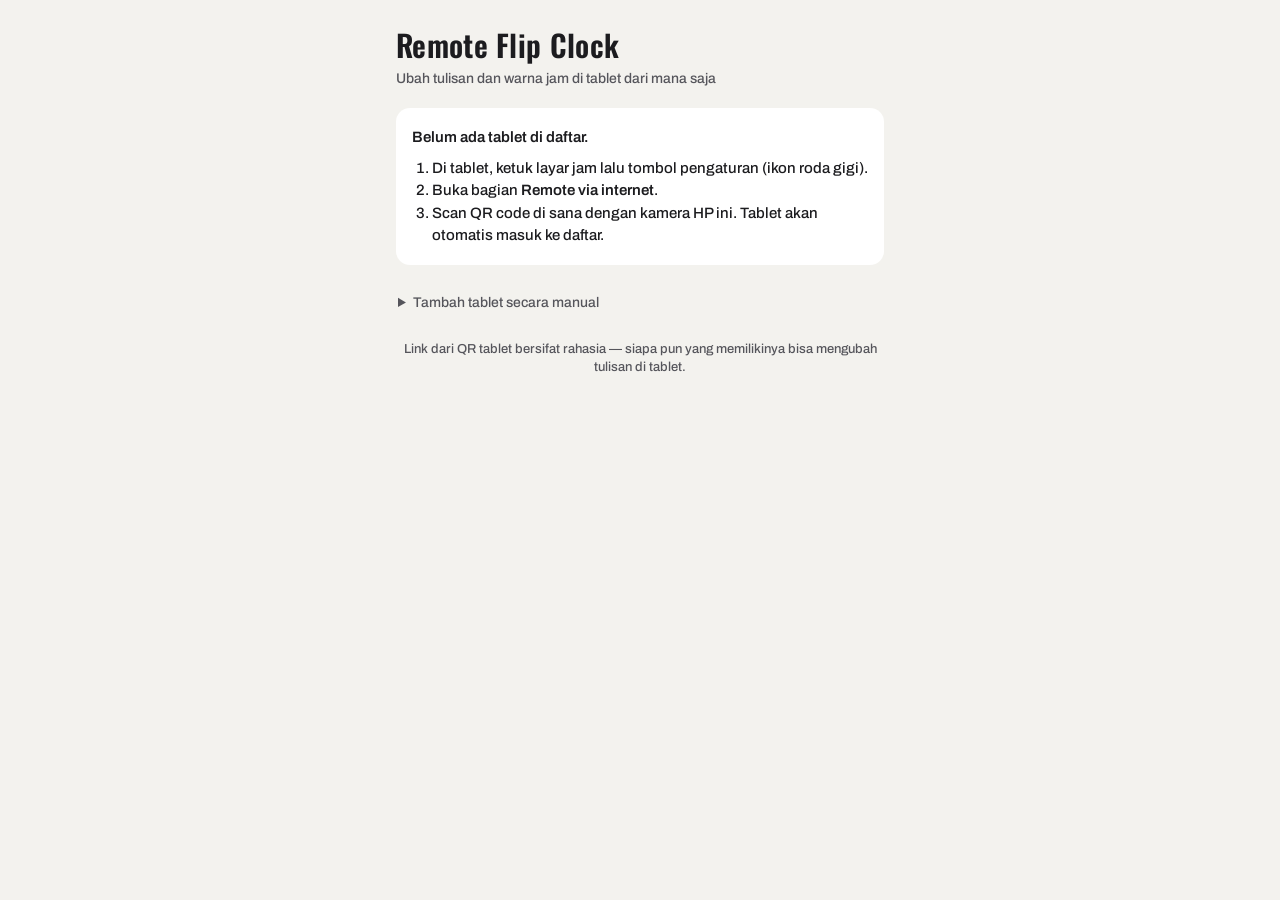
<file: docs/index.html>
<!doctype html>
<html lang="id">
<head>
<meta charset="utf-8">
<meta name="viewport" content="width=device-width, initial-scale=1, viewport-fit=cover">
<meta name="theme-color" content="#F3F2EE">
<meta name="robots" content="noindex">
<title>Remote Flip Clock</title>
<style>
@font-face { font-family: 'Oswald'; font-weight: 600; src: url('fonts/oswald-latin-600-normal.woff2') format('woff2'); }
@font-face { font-family: 'Archivo'; font-weight: 500; src: url('fonts/archivo-latin-500-normal.woff2') format('woff2'); }
@font-face { font-family: 'Archivo'; font-weight: 600; src: url('fonts/archivo-latin-600-normal.woff2') format('woff2'); }
:root {
  --ink: #1C1C1F; --muted: #55555B; --line: #DAD9D4; --paper: #F3F2EE; --white: #FFFFFF;
  --ok: #2E9E5B; --off: #A8A7A2; --err: #B42318;
}
* { box-sizing: border-box; -webkit-tap-highlight-color: transparent; }
html, body { margin: 0; background: var(--paper); color: var(--ink); }
body { font-family: 'Archivo', system-ui, sans-serif; }
.wrap { max-width: 520px; margin: 0 auto; padding: 22px 16px 48px; display: flex; flex-direction: column; gap: 22px; }
h1 { font-family: 'Oswald', sans-serif; font-weight: 600; font-size: 30px; margin: 0; letter-spacing: 0.01em; }
.sub { font-size: 14px; color: var(--muted); margin-top: 4px; }
h2 { margin: 0 0 10px 2px; font-size: 12px; font-weight: 600; letter-spacing: 0.16em; text-transform: uppercase; color: var(--muted); }
.box { background: var(--white); border-radius: 14px; }
.pad { padding: 14px 16px 16px; display: flex; flex-direction: column; gap: 12px; }

.devs { display: flex; flex-direction: column; gap: 8px; }
.dev {
  display: flex; align-items: center; gap: 12px; min-height: 58px; padding: 10px 14px; border-radius: 12px;
  border: 1px solid var(--line); background: var(--white); cursor: pointer; text-align: left; width: 100%;
  font: inherit; color: var(--ink);
}
.dev.on { border: 2px solid var(--ink); padding: 9px 13px; }
.dot { width: 10px; height: 10px; border-radius: 5px; flex-shrink: 0; background: var(--off); }
.dot.ok { background: var(--ok); }
.dname { font-size: 16px; font-weight: 600; }
.dstat { font-size: 13px; color: var(--muted); }
.dcode { font-family: monospace; font-size: 13px; color: var(--muted); }
.grow { flex: 1; display: flex; flex-direction: column; gap: 2px; min-width: 0; }

.preview {
  height: 200px; border-radius: 14px; display: flex; flex-direction: column; align-items: center; justify-content: center;
  padding: 0 14px; box-shadow: 0 8px 24px rgba(0,0,0,0.12); overflow: hidden;
}
.pcards { display: flex; gap: 12px; }
.pcard { position: relative; border-radius: 8px; overflow: hidden; font-family: 'Oswald', sans-serif; font-weight: 600; }
.pcard .hl { position: absolute; left: 0; top: 0; width: 100%; height: 50%; background: rgba(255,255,255,0.05); }
.pcard .num { position: absolute; left: 0; top: -3%; width: 100%; height: 100%; display: flex; align-items: center; justify-content: center; line-height: 1; }
.pcard .sp { position: absolute; left: 0; width: 100%; height: 2px; }
.pdate { font-size: 10px; font-weight: 500; letter-spacing: 0.18em; text-transform: uppercase; }
.pcustom { font-size: 13px; font-weight: 600; text-align: center; }

.row { display: flex; align-items: center; gap: 14px; min-height: 44px; cursor: pointer; }
.rl { flex: 1; font-size: 16px; font-weight: 500; }
.lbl { font-size: 13px; color: var(--muted); }
.sw { appearance: none; -webkit-appearance: none; margin: 0; width: 52px; height: 30px; border-radius: 15px; background: #C9C8C3; position: relative; cursor: pointer; flex-shrink: 0; transition: background .2s; }
.sw::after { content: ""; position: absolute; left: 3px; top: 3px; width: 24px; height: 24px; border-radius: 12px; background: #fff; transition: transform .2s; }
.sw:checked { background: var(--ink); }
.sw:checked::after { transform: translateX(22px); }
.txt { width: 100%; min-height: 52px; border-radius: 10px; border: 1px solid #C9C8C3; background: #fff; color: var(--ink); font: 500 17px 'Archivo', sans-serif; padding: 12px 14px; resize: none; }
.txt:disabled { opacity: .45; }
.txt:focus { outline: 2px solid var(--ink); outline-offset: 1px; }
.count { font-size: 12px; color: var(--muted); text-align: right; margin-top: -6px; }
.chips { display: flex; flex-wrap: wrap; gap: 8px; }
.chip { display: inline-flex; align-items: center; border-radius: 20px; border: 1px solid #C9C8C3; background: var(--paper); overflow: hidden; }
.chip button { border: none; background: transparent; font: 500 13px 'Archivo', sans-serif; color: var(--ink); cursor: pointer; min-height: 40px; }
.chip .t { padding: 8px 4px 8px 12px; }
.chip .x { padding: 8px 10px 8px 6px; color: var(--muted); font-size: 15px; }
.linkbtn { border: none; background: none; color: var(--ink); text-decoration: underline; font: 500 13px 'Archivo', sans-serif; cursor: pointer; padding: 6px 0; align-self: flex-start; min-height: 32px; }

.cg { padding: 16px; border-bottom: 1px solid #E4E3DE; display: flex; flex-direction: column; gap: 12px; }
.cg:last-child { border-bottom: none; }
.ch { display: flex; justify-content: space-between; align-items: center; }
.hex { font-family: monospace; font-size: 13px; color: var(--muted); }
.sws { display: flex; gap: 6px; align-items: center; flex-wrap: wrap; }
.swatch { width: 38px; height: 38px; border-radius: 19px; padding: 0; cursor: pointer; border: 1px solid #B8B7B2; }
.swatch.on { box-shadow: 0 0 0 3px #fff, 0 0 0 5px var(--ink); }
.cp { appearance: none; -webkit-appearance: none; width: 38px; height: 38px; border: 1px dashed #8A8A90; border-radius: 19px; padding: 0; background: transparent; cursor: pointer; }
.cp::-webkit-color-swatch-wrapper { padding: 4px; }
.cp::-webkit-color-swatch { border: none; border-radius: 15px; }

.send { height: 58px; border: none; border-radius: 14px; background: var(--ink); color: #fff; font: 600 17px 'Archivo', sans-serif; cursor: pointer; display: flex; align-items: center; justify-content: center; gap: 10px; }
.send:disabled { opacity: .6; }
.send.ok { background: #1F6B3A; }
.send.bad { background: var(--err); }
.msg { font-size: 13px; color: var(--muted); text-align: center; line-height: 1.45; }
.msg.err { color: var(--err); }
.empty { padding: 18px 16px; font-size: 15px; line-height: 1.5; }
.empty ol { margin: 8px 0 0; padding-left: 20px; }
details summary { cursor: pointer; font-size: 14px; color: var(--muted); padding: 8px 2px; }
.btn2 { min-height: 46px; border-radius: 10px; border: 1px solid #C9C8C3; background: #fff; font: 600 15px 'Archivo', sans-serif; color: var(--ink); cursor: pointer; padding: 0 16px; }
.danger { color: var(--err); }
.hidden { display: none !important; }
</style>
</head>
<body>
<div class="wrap">
  <div>
    <h1>Remote Flip Clock</h1>
    <div class="sub">Ubah tulisan dan warna jam di tablet dari mana saja</div>
  </div>

  <div id="emptyBox" class="box empty hidden">
    <b>Belum ada tablet di daftar.</b>
    <ol>
      <li>Di tablet, ketuk layar jam lalu tombol pengaturan (ikon roda gigi).</li>
      <li>Buka bagian <b>Remote via internet</b>.</li>
      <li>Scan QR code di sana dengan kamera HP ini. Tablet akan otomatis masuk ke daftar.</li>
    </ol>
  </div>

  <section id="devSection" class="hidden">
    <h2>Pilih tablet</h2>
    <div class="devs" id="devList"></div>
  </section>

  <div id="editor" class="hidden" style="display:flex;flex-direction:column;gap:22px">
    <section>
      <h2 id="pvTitle">Pratinjau</h2>
      <div class="preview" id="preview">
        <div class="pcards">
          <div class="pcard" id="pc1"><div class="hl"></div><div class="num" id="pH">00</div><div class="sp"></div></div>
          <div class="pcard" id="pc2"><div class="hl"></div><div class="num" id="pM">00</div><div class="sp"></div></div>
        </div>
        <div class="pdate" id="pDate"></div>
        <div class="pcustom" id="pCustom"></div>
      </div>
    </section>

    <section>
      <h2>Teks kustom</h2>
      <div class="box pad">
        <label class="row"><span class="rl">Tampilkan teks</span><input type="checkbox" class="sw" id="customOn"></label>
        <label for="customText" class="lbl">Isi teks (maks. 60 huruf)</label>
        <textarea id="customText" class="txt" rows="2" maxlength="60" placeholder="Ketik tulisan untuk tablet"></textarea>
        <div class="count" id="count">0/60</div>
        <div class="lbl">Teks cepat</div>
        <div class="chips" id="chips"></div>
        <button class="linkbtn" id="saveQuick">+ Simpan teks ini sebagai teks cepat</button>
      </div>
    </section>

    <section>
      <h2>Warna</h2>
      <div class="box" id="colors"></div>
    </section>

    <button class="send" id="sendBtn">Kirim ke tablet</button>
    <div class="msg" id="sendMsg"></div>

    <details>
      <summary>Kelola tablet ini</summary>
      <div class="box pad">
        <div class="lbl">Kode perangkat: <span id="mCode" style="font-family:monospace"></span></div>
        <button class="btn2 danger" id="removeBtn">Hapus tablet ini dari daftar di HP ini</button>
      </div>
    </details>
  </div>

  <details id="manualBox">
    <summary>Tambah tablet secara manual</summary>
    <div class="box pad">
      <label class="lbl" for="mDb">Alamat Firebase Realtime Database</label>
      <input class="txt" id="mDb" type="url" placeholder="https://xxxx-default-rtdb.asia-southeast1.firebasedatabase.app">
      <label class="lbl" for="mKey">Kunci perangkat (24 huruf, ada di link QR setelah &amp;k=)</label>
      <input class="txt" id="mKey" type="text" autocomplete="off" autocapitalize="off">
      <label class="lbl" for="mName">Nama tablet</label>
      <input class="txt" id="mName" type="text" placeholder="Tablet Lobby">
      <button class="btn2" id="mAdd">Tambahkan</button>
    </div>
  </details>

  <div class="msg">Link dari QR tablet bersifat rahasia — siapa pun yang memilikinya bisa mengubah tulisan di tablet.</div>
</div>

<script>
(function () {
  'use strict';
  var DEV_KEY = 'fcr_devices_v1', QUICK_KEY = 'fcr_quick_v1', SEL_KEY = 'fcr_sel_v1';
  var HARI = ['Minggu','Senin','Selasa','Rabu','Kamis','Jumat','Sabtu'];
  var BULAN = ['Jan','Feb','Mar','Apr','Mei','Jun','Jul','Agu','Sep','Okt','Nov','Des'];
  var PALETTES = {
    textColor: [['Putih gading','#ECEAE4'],['Putih','#FFFFFF'],['Amber','#F2A33A'],['Biru muda','#5AC8FA'],['Hijau','#7ED9A0'],['Merah','#FF6B5E']],
    cardColor: [['Arang','#1C1C1F'],['Hitam','#0A0A0A'],['Biru tua','#1F2A3A'],['Coklat tua','#3A2A20'],['Hijau tua','#1E3328'],['Putih','#F4F2EC']],
    bgColor: [['Hitam arang','#0E0E0F'],['Hitam pekat','#000000'],['Abu terang','#E7E6E2'],['Biru malam','#0F1A24'],['Merah marun','#2A1212'],['Abu tua','#2A2A2E']],
    accent: [['Amber','#F2A33A'],['Biru muda','#5AC8FA'],['Hijau','#7ED9A0'],['Merah','#FF6B5E'],['Putih gading','#ECEAE4'],['Ungu','#B98CFF']]
  };
  var GROUPS = [['textColor','Warna huruf'],['cardColor','Warna kartu'],['bgColor','Warna latar'],['accent','Warna detik / aksen']];
  var DEFAULT_QUICK = ['ZERO ACCIDENT · UTAMAKAN K3', 'Briefing pagi 07.30', 'Istirahat 12.00–13.00', 'Selamat datang, tamu AGI'];
  var DEFAULT_CFG = { textColor: '#ECEAE4', cardColor: '#1C1C1F', bgColor: '#0E0E0F', accent: '#F2A33A', custom: false, customText: '' };

  function $(id) { return document.getElementById(id); }
  function load(k, d) { try { var v = JSON.parse(localStorage.getItem(k)); return v === null || v === undefined ? d : v; } catch (e) { return d; } }
  function store(k, v) { try { localStorage.setItem(k, JSON.stringify(v)); } catch (e) { } }
  function pad(n) { return (n < 10 ? '0' : '') + n; }
  function isHex(c) { return typeof c === 'string' && /^#[0-9a-fA-F]{6}$/.test(c); }
  function lum(hex) { var h = hex.replace('#',''); return 0.2126*parseInt(h.substr(0,2),16)/255 + 0.7152*parseInt(h.substr(2,2),16)/255 + 0.0722*parseInt(h.substr(4,2),16)/255; }
  function clean(u) { return String(u || '').trim().replace(/\/+$/, ''); }
  function code(k) { return (k.substr(0,4) + '-' + k.substr(4,4)).toUpperCase(); }

  var devices = load(DEV_KEY, []);
  var quick = load(QUICK_KEY, DEFAULT_QUICK.slice());
  var sel = load(SEL_KEY, 0);
  var cfg = JSON.parse(JSON.stringify(DEFAULT_CFG));
  var statuses = {};

  // ---- add device from QR link (#db=...&k=...&n=...)
  (function fromHash() {
    var h = location.hash.replace(/^#/, '');
    if (!h) return;
    var p = {};
    h.split('&').forEach(function (kv) { var i = kv.indexOf('='); if (i > 0) p[kv.substr(0, i)] = decodeURIComponent(kv.substr(i + 1)); });
    if (p.db && p.k && p.k.length >= 20) {
      addDevice(clean(p.db), p.k, p.n || 'Tablet');
    }
    try { history.replaceState(null, '', location.pathname + location.search); } catch (e) { location.hash = ''; }
  })();

  function addDevice(db, key, name) {
    for (var i = 0; i < devices.length; i++) {
      if (devices[i].k === key) { devices[i].db = db; devices[i].n = name || devices[i].n; sel = i; store(DEV_KEY, devices); store(SEL_KEY, sel); return; }
    }
    devices.push({ db: db, k: key, n: name || 'Tablet' });
    sel = devices.length - 1;
    store(DEV_KEY, devices); store(SEL_KEY, sel);
  }

  function cur() { return devices[sel] || null; }
  function url(d, part) { return d.db + '/clocks/' + d.k + '/' + part + '.json'; }

  // ---- device list
  function renderDevices() {
    var has = devices.length > 0;
    $('emptyBox').classList.toggle('hidden', has);
    $('devSection').classList.toggle('hidden', !has);
    $('editor').classList.toggle('hidden', !has);
    if (sel >= devices.length) sel = 0;
    var list = $('devList');
    list.innerHTML = '';
    devices.forEach(function (d, i) {
      var st = statuses[d.k];
      var online = st && st.lastSeen && (Date.now() - st.lastSeen < 150000);
      var name = (st && st.name) || d.n || 'Tablet';
      var b = document.createElement('button');
      b.className = 'dev' + (i === sel ? ' on' : '');
      b.innerHTML = '<span class="dot"></span><span class="grow"><span class="dname"></span><span class="dstat"></span></span><span class="dcode"></span>';
      b.querySelector('.dot').className = 'dot' + (online ? ' ok' : '');
      b.querySelector('.dname').textContent = name;
      b.querySelector('.dstat').textContent = !st ? 'Memeriksa…' : online ? 'Online' : ('Offline' + (st.lastSeen ? ' · terakhir ' + ago(st.lastSeen) : ''));
      b.querySelector('.dcode').textContent = code(d.k);
      b.addEventListener('click', function () { sel = i; store(SEL_KEY, sel); renderDevices(); loadConfig(); });
      list.appendChild(b);
    });
    var d = cur();
    if (d) {
      var st2 = statuses[d.k];
      var nm = (st2 && st2.name) || d.n || 'Tablet';
      $('pvTitle').textContent = 'Pratinjau ' + nm;
      $('sendBtn').textContent = 'Kirim ke ' + nm;
      $('mCode').textContent = code(d.k);
    }
  }

  function ago(ts) {
    var s = Math.max(0, Math.round((Date.now() - ts) / 1000));
    if (s < 60) return s + ' detik lalu';
    if (s < 3600) return Math.round(s / 60) + ' menit lalu';
    if (s < 86400) return Math.round(s / 3600) + ' jam lalu';
    return Math.round(s / 86400) + ' hari lalu';
  }

  function refreshStatus() {
    devices.forEach(function (d) {
      fetch(url(d, 'status')).then(function (r) { return r.json(); }).then(function (j) {
        statuses[d.k] = j || {};
        renderDevices();
      }).catch(function () { statuses[d.k] = statuses[d.k] || {}; renderDevices(); });
    });
  }

  // ---- config load / edit
  function loadConfig() {
    var d = cur();
    if (!d) return;
    $('sendMsg').textContent = 'Memuat pengaturan tablet…';
    $('sendMsg').className = 'msg';
    fetch(url(d, 'config')).then(function (r) {
      if (!r.ok) throw new Error('HTTP ' + r.status);
      return r.json();
    }).then(function (j) {
      cfg = JSON.parse(JSON.stringify(DEFAULT_CFG));
      if (j) {
        ['textColor','cardColor','bgColor','accent'].forEach(function (k) { if (isHex(j[k])) cfg[k] = j[k].toUpperCase(); });
        cfg.custom = !!j.custom;
        cfg.customText = typeof j.customText === 'string' ? j.customText : '';
      }
      $('sendMsg').textContent = j && j.updatedAt ? 'Terakhir diubah ' + ago(j.updatedAt) + (j.by === 'tablet' ? ' (dari tablet)' : ' (dari remote)') : '';
      renderEditor();
    }).catch(function (e) {
      $('sendMsg').textContent = 'Gagal memuat dari server. Periksa internet HP ini. (' + e.message + ')';
      $('sendMsg').className = 'msg err';
      renderEditor();
    });
  }

  function buildColors() {
    var box = $('colors');
    GROUPS.forEach(function (g) {
      var key = g[0];
      var w = document.createElement('div');
      w.className = 'cg';
      w.setAttribute('data-key', key);
      w.innerHTML = '<div class="ch"><span class="rl"></span><span class="hex"></span></div><div class="sws"></div>';
      w.querySelector('.rl').textContent = g[1];
      var sws = w.querySelector('.sws');
      PALETTES[key].forEach(function (c) {
        var b = document.createElement('button');
        b.className = 'swatch';
        b.style.background = c[1];
        b.setAttribute('aria-label', g[1] + ': ' + c[0]);
        b.setAttribute('data-hex', c[1]);
        b.addEventListener('click', function () { cfg[key] = c[1]; dirty(); });
        sws.appendChild(b);
      });
      var cp = document.createElement('input');
      cp.type = 'color'; cp.className = 'cp';
      cp.setAttribute('aria-label', g[1] + ' kustom');
      cp.addEventListener('input', function () { cfg[key] = cp.value.toUpperCase(); dirty(); });
      sws.appendChild(cp);
      box.appendChild(w);
    });
  }

  function renderChips() {
    var c = $('chips');
    c.innerHTML = '';
    quick.forEach(function (t, i) {
      var chip = document.createElement('span');
      chip.className = 'chip';
      chip.innerHTML = '<button class="t"></button><button class="x" aria-label="Hapus teks cepat">×</button>';
      chip.querySelector('.t').textContent = t;
      chip.querySelector('.t').addEventListener('click', function () { cfg.customText = t; cfg.custom = true; dirty(); });
      chip.querySelector('.x').addEventListener('click', function () { quick.splice(i, 1); store(QUICK_KEY, quick); renderChips(); });
      c.appendChild(chip);
    });
  }

  function dirty() {
    var b = $('sendBtn');
    b.classList.remove('ok', 'bad');
    var d = cur();
    var nm = d ? ((statuses[d.k] && statuses[d.k].name) || d.n) : 'tablet';
    b.textContent = 'Kirim ke ' + nm;
    $('sendMsg').textContent = 'Ada perubahan yang belum dikirim.';
    $('sendMsg').className = 'msg';
    renderEditor();
  }

  function renderEditor() {
    $('customOn').checked = !!cfg.custom;
    var ta = $('customText');
    ta.disabled = !cfg.custom;
    if (document.activeElement !== ta) ta.value = cfg.customText || '';
    $('count').textContent = (cfg.customText || '').length + '/60';
    var gs = $('colors').getElementsByClassName('cg');
    for (var i = 0; i < gs.length; i++) {
      var key = gs[i].getAttribute('data-key');
      gs[i].querySelector('.hex').textContent = cfg[key];
      var sw = gs[i].getElementsByClassName('swatch');
      for (var j = 0; j < sw.length; j++) sw[j].classList.toggle('on', sw[j].getAttribute('data-hex') === cfg[key]);
      var cp = gs[i].querySelector('.cp');
      if (document.activeElement !== cp) cp.value = cfg[key].toLowerCase();
    }
    renderPreview();
  }

  function renderPreview() {
    var d = new Date();
    var hasC = cfg.custom && (cfg.customText || '').trim().length > 0;
    var light = lum(cfg.bgColor) > 0.5;
    var W = hasC ? 104 : 124, H = hasC ? 90 : 108, F = hasC ? 72 : 88;
    var pv = $('preview');
    pv.style.background = cfg.bgColor;
    pv.style.gap = hasC ? '8px' : '12px';
    ['pc1', 'pc2'].forEach(function (id) {
      var c = $(id);
      c.style.width = W + 'px'; c.style.height = H + 'px'; c.style.background = cfg.cardColor;
      var n = c.querySelector('.num'); n.style.fontSize = F + 'px'; n.style.color = cfg.textColor;
      var sp = c.querySelector('.sp'); sp.style.top = (H / 2 - 1) + 'px'; sp.style.background = cfg.bgColor;
    });
    $('pH').textContent = pad(d.getHours());
    $('pM').textContent = pad(d.getMinutes());
    var pd = $('pDate');
    pd.textContent = HARI[d.getDay()] + ' · ' + d.getDate() + ' ' + BULAN[d.getMonth()] + ' ' + d.getFullYear();
    pd.style.color = light ? '#4A4A4F' : '#9A9AA0';
    var pc = $('pCustom');
    pc.style.display = hasC ? '' : 'none';
    pc.textContent = (cfg.customText || '').trim();
    pc.style.color = light ? '#1C1C1F' : '#ECEAE4';
  }

  function send() {
    var d = cur();
    if (!d) return;
    var b = $('sendBtn');
    b.disabled = true;
    b.textContent = 'Mengirim…';
    var body = {
      textColor: cfg.textColor, cardColor: cfg.cardColor, bgColor: cfg.bgColor, accent: cfg.accent,
      custom: !!cfg.custom, customText: (cfg.customText || '').substr(0, 60),
      updatedAt: { '.sv': 'timestamp' }, by: 'remote'
    };
    fetch(url(d, 'config'), { method: 'PUT', body: JSON.stringify(body) }).then(function (r) {
      if (!r.ok) throw new Error('HTTP ' + r.status);
      b.disabled = false;
      b.classList.add('ok');
      b.textContent = 'Terkirim ✓';
      var st = statuses[d.k];
      var online = st && st.lastSeen && (Date.now() - st.lastSeen < 150000);
      $('sendMsg').textContent = online ? 'Tablet akan berubah dalam 1–2 detik.' : 'Tersimpan di server. Tablet sedang offline — akan berubah begitu tersambung lagi.';
      $('sendMsg').className = 'msg';
    }).catch(function (e) {
      b.disabled = false;
      b.classList.add('bad');
      b.textContent = 'Gagal — coba lagi';
      $('sendMsg').textContent = 'Tidak bisa mengirim (' + e.message + '). Periksa internet HP ini.';
      $('sendMsg').className = 'msg err';
    });
  }

  // ---- events
  $('customOn').addEventListener('change', function () { cfg.custom = this.checked; dirty(); });
  $('customText').addEventListener('input', function () { cfg.customText = this.value.substr(0, 60); dirty(); });
  $('saveQuick').addEventListener('click', function () {
    var t = (cfg.customText || '').trim();
    if (!t || quick.indexOf(t) >= 0) return;
    quick.push(t); store(QUICK_KEY, quick); renderChips();
  });
  $('sendBtn').addEventListener('click', send);
  $('removeBtn').addEventListener('click', function () {
    var d = cur(); if (!d) return;
    if (!confirm('Hapus tablet ini dari daftar di HP ini? (Tablet tidak terpengaruh.)')) return;
    devices.splice(sel, 1); sel = 0; store(DEV_KEY, devices); store(SEL_KEY, sel);
    renderDevices(); loadConfig();
  });
  $('mAdd').addEventListener('click', function () {
    var db = clean($('mDb').value), k = $('mKey').value.trim(), n = $('mName').value.trim();
    if (!/^https:\/\//.test(db)) { alert('Alamat Firebase harus diawali https://'); return; }
    if (k.length < 20) { alert('Kunci perangkat minimal 20 huruf.'); return; }
    addDevice(db, k, n || 'Tablet');
    $('mKey').value = ''; $('manualBox').open = false;
    renderDevices(); loadConfig(); refreshStatus();
  });

  buildColors();
  renderChips();
  renderDevices();
  renderEditor();
  loadConfig();
  refreshStatus();
  setInterval(refreshStatus, 20000);
  setInterval(renderPreview, 15000);
})();
</script>
</body>
</html>
</file>
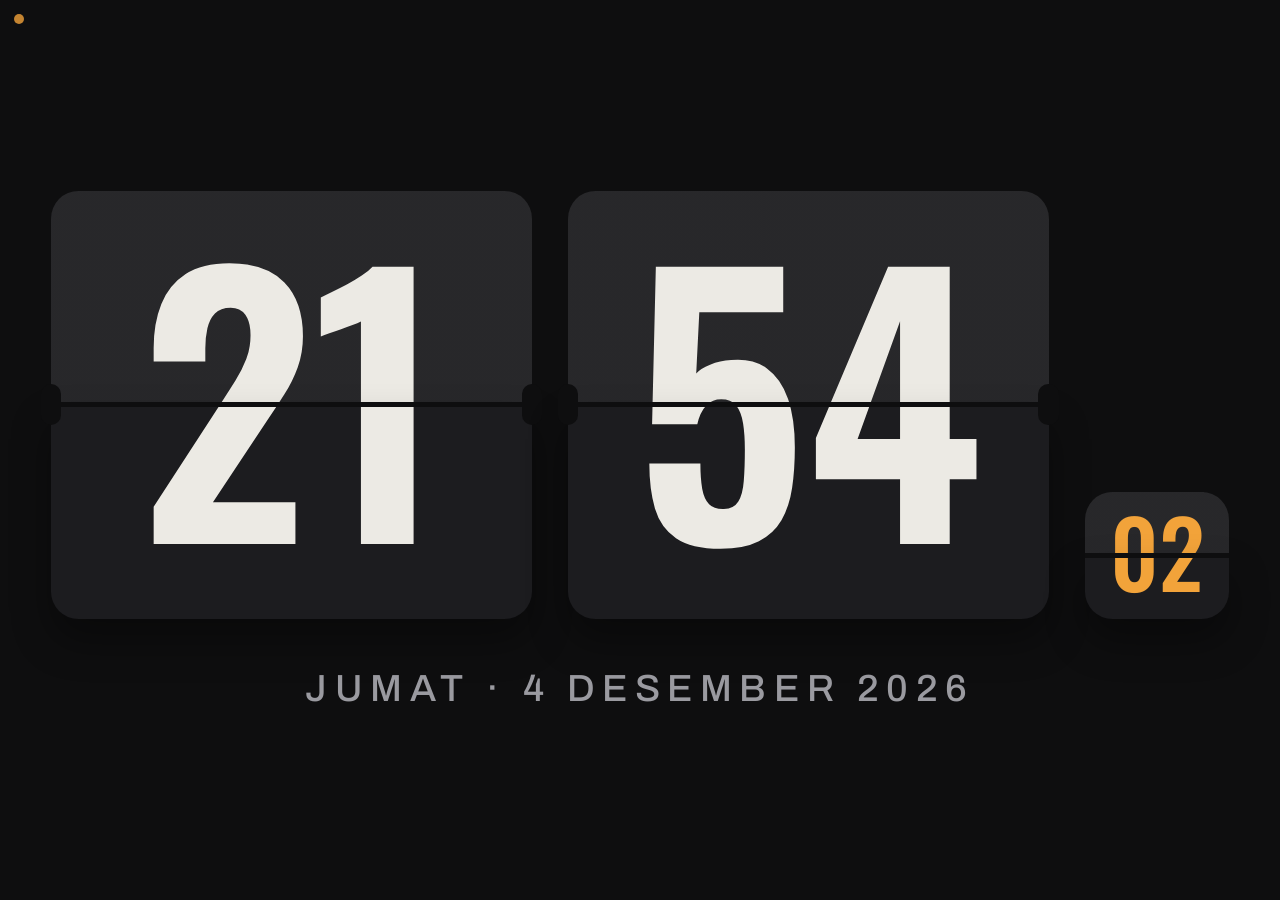
<file: app/src/main/assets/www/index.html>
<!doctype html>
<html lang="id">
<head>
<meta charset="utf-8">
<meta name="viewport" content="width=device-width, initial-scale=1, maximum-scale=1, user-scalable=no, viewport-fit=cover">
<title>Flip Clock</title>
<link rel="stylesheet" href="style.css">
</head>
<body>

<div id="stage">
  <div id="clock">
    <div id="cards">
      <div class="card" id="cardH"></div>
      <div class="card" id="cardM"></div>
      <div id="secwrap">
        <div id="ampm"></div>
        <div class="card small" id="cardS"></div>
      </div>
    </div>
    <div id="info">
      <div id="dateLine"></div>
      <div id="customLine"></div>
    </div>
  </div>
  <div id="dim"></div>
  <div id="netdot" title="Remote terputus"></div>
  <button id="gear" aria-label="Buka pengaturan">
    <svg viewBox="0 0 24 24" width="28" height="28" fill="none" stroke="currentColor" stroke-width="2" stroke-linecap="round" stroke-linejoin="round"><circle cx="12" cy="12" r="3"/><path d="M19.4 15a1.7 1.7 0 0 0 .3 1.8l.1.1a2 2 0 1 1-2.8 2.8l-.1-.1a1.7 1.7 0 0 0-1.8-.3 1.7 1.7 0 0 0-1 1.5V21a2 2 0 1 1-4 0v-.1a1.7 1.7 0 0 0-1.1-1.5 1.7 1.7 0 0 0-1.8.3l-.1.1a2 2 0 1 1-2.8-2.8l.1-.1a1.7 1.7 0 0 0 .3-1.8 1.7 1.7 0 0 0-1.5-1H3a2 2 0 1 1 0-4h.1a1.7 1.7 0 0 0 1.5-1.1 1.7 1.7 0 0 0-.3-1.8l-.1-.1a2 2 0 1 1 2.8-2.8l.1.1a1.7 1.7 0 0 0 1.8.3H9a1.7 1.7 0 0 0 1-1.5V3a2 2 0 1 1 4 0v.1a1.7 1.7 0 0 0 1 1.5 1.7 1.7 0 0 0 1.8-.3l.1-.1a2 2 0 1 1 2.8 2.8l-.1.1a1.7 1.7 0 0 0-.3 1.8V9a1.7 1.7 0 0 0 1.5 1H21a2 2 0 1 1 0 4h-.1a1.7 1.7 0 0 0-1.5 1z"/></svg>
  </button>
</div>

<div id="panel" class="hidden" role="dialog" aria-label="Pengaturan">
  <div class="phead">
    <button class="iconbtn" id="closeBtn" aria-label="Tutup pengaturan">
      <svg viewBox="0 0 24 24" width="24" height="24" fill="none" stroke="currentColor" stroke-width="2" stroke-linecap="round"><path d="M18 6L6 18M6 6l12 12"/></svg>
    </button>
    <div class="ptitle">Pengaturan</div>
  </div>

  <div class="pbody">

    <section>
      <h3>Tema cepat</h3>
      <div class="seg" id="themeSeg"></div>
    </section>

    <section>
      <h3>Warna</h3>
      <div class="box" id="colorBox"></div>
    </section>

    <section>
      <h3>Teks kustom</h3>
      <div class="box pad">
        <label class="row">
          <div class="rtxt"><div class="rl">Tampilkan teks kustom</div><div class="rd">Muncul di bawah hari dan tanggal; jam mengecil otomatis</div></div>
          <input type="checkbox" class="sw" id="customOn">
        </label>
        <label for="customText" class="lbl">Isi teks (maks. 60 huruf)</label>
        <input id="customText" type="text" class="txt" maxlength="60" placeholder="Contoh: ZERO ACCIDENT · UTAMAKAN K3">
      </div>
    </section>

    <section>
      <h3>Remote via internet</h3>
      <div class="box pad">
        <label class="row">
          <div class="rtxt"><div class="rl">Izinkan remote</div><div class="rd">Teks dan warna bisa diubah dari HP/PC di mana saja</div></div>
          <input type="checkbox" class="sw" id="remoteOn">
        </label>
        <div id="remoteDetail">
          <div class="remote-grid">
            <div id="qr" class="qr" aria-label="QR code halaman remote"></div>
            <div class="rinfo">
              <label for="devName" class="lbl">Nama tablet</label>
              <input id="devName" type="text" class="txt" maxlength="30" placeholder="Contoh: Tablet Lobby">
              <div class="lbl" style="margin-top:10px">Kode perangkat</div>
              <div id="devCode" class="code"></div>
            </div>
          </div>
          <div class="status"><span id="netDotSmall" class="sdot"></span><span id="netText"></span></div>
          <div class="hint">Scan QR ini dengan HP untuk membuka halaman remote. Siapa pun yang punya link dari QR ini bisa mengubah tulisan, jadi simpan untuk Anda sendiri.</div>
          <details class="adv">
            <summary>Pengaturan lanjutan</summary>
            <label for="dbUrl" class="lbl">Alamat Firebase Realtime Database</label>
            <input id="dbUrl" type="url" class="txt" placeholder="https://xxxx-default-rtdb.asia-southeast1.firebasedatabase.app">
            <label for="remoteUrl" class="lbl">Alamat halaman remote</label>
            <input id="remoteUrl" type="url" class="txt">
            <button class="btn ghost" id="newKeyBtn">Buat kode perangkat baru</button>
            <div class="hint">Kode baru membuat link/QR lama tidak berlaku lagi.</div>
          </details>
        </div>
      </div>
    </section>

    <section>
      <h3>Tampilan</h3>
      <div class="box" id="toggleBox"></div>
    </section>

    <section>
      <h3>Kecerahan layar</h3>
      <div class="box pad">
        <label class="row">
          <div class="rtxt"><div class="rl">Atur kecerahan manual</div><div class="rd">Matikan untuk mengikuti kecerahan sistem</div></div>
          <input type="checkbox" class="sw" id="brightOn">
        </label>
        <div class="slider">
          <label for="bright" id="brightVal" class="bval">80%</label>
          <input id="bright" type="range" min="5" max="100" step="1">
        </div>
      </div>
    </section>

    <section>
      <h3>Tablet</h3>
      <div class="box pad">
        <label class="row">
          <div class="rtxt"><div class="rl">Buka otomatis saat tablet menyala</div><div class="rd">Setelah mati listrik / restart, jam langsung tampil</div></div>
          <input type="checkbox" class="sw" id="autoOn">
        </label>
        <div id="overlayWarn" class="warn hidden">
          <div>Android versi ini butuh izin <b>"Tampil di atas aplikasi lain"</b> agar jam bisa terbuka sendiri setelah tablet menyala.</div>
          <button class="btn" id="overlayBtn">Buka pengaturan izin</button>
        </div>
      </div>
    </section>

    <div class="ver">Flip Clock v1.0 · ketuk layar untuk memunculkan tombol pengaturan</div>
  </div>
</div>

<script src="config.js"></script>
<script src="qrcode.js"></script>
<script src="app.js"></script>
</body>
</html>
</file>
<file: app/src/main/assets/www/style.css>
@font-face { font-family: 'Oswald'; font-weight: 500; src: url('fonts/oswald-latin-500-normal.woff2') format('woff2'); }
@font-face { font-family: 'Oswald'; font-weight: 600; src: url('fonts/oswald-latin-600-normal.woff2') format('woff2'); }
@font-face { font-family: 'Archivo'; font-weight: 500; src: url('fonts/archivo-latin-500-normal.woff2') format('woff2'); }
@font-face { font-family: 'Archivo'; font-weight: 600; src: url('fonts/archivo-latin-600-normal.woff2') format('woff2'); }

:root {
  --bg: #0E0E0F;
  --card: #1C1C1F;
  --text: #ECEAE4;
  --accent: #F2A33A;
  --info: #9A9AA0;
  --custom: #ECEAE4;
  --W: 280px; --H: 250px; --fs: 200px; --r: 16px; --split: 3px; --nw: 12px; --nh: 24px;
  --sW: 84px; --sH: 74px; --sfs: 52px;
}

* { box-sizing: border-box; -webkit-tap-highlight-color: transparent; }
html, body { margin: 0; height: 100%; overflow: hidden; background: var(--bg); }
body { font-family: 'Archivo', sans-serif; user-select: none; -webkit-user-select: none; }

/* ---------- Clock stage ---------- */
#stage {
  position: fixed; left: 0; top: 0; right: 0; bottom: 0;
  background: var(--bg);
  display: flex; align-items: center; justify-content: center;
}
#clock { display: flex; flex-direction: column; align-items: center; }
#cards { display: flex; align-items: center; }
#clock.land #cards { flex-direction: row; }
#clock.port #cards { flex-direction: column; }

#secwrap { display: flex; align-items: center; }
#clock.land #secwrap { flex-direction: column; align-self: flex-end; }
#clock.port #secwrap { flex-direction: row; }
#ampm {
  font-family: 'Archivo', sans-serif; font-weight: 600; letter-spacing: 0.14em;
  color: var(--accent);
}

#info { display: flex; flex-direction: column; align-items: center; text-align: center; }
#dateLine {
  font-weight: 500; letter-spacing: 0.2em; text-transform: uppercase; color: var(--info);
  white-space: nowrap;
}
#customLine {
  font-weight: 600; letter-spacing: 0.02em; line-height: 1.25; color: var(--custom);
  overflow-wrap: anywhere;
}

/* ---------- Flip card ---------- */
.card {
  position: relative; width: var(--W); height: var(--H);
  perspective: calc(var(--H) * 4);
  font-family: 'Oswald', sans-serif; font-weight: 600;
}
.card.small { width: var(--sW); height: var(--sH); font-weight: 500; }
.card .h, .card .leaf {
  position: absolute; left: 0; width: 100%; height: 50%; overflow: hidden;
  background-color: var(--card);
  backface-visibility: hidden; -webkit-backface-visibility: hidden;
}
.card .top, .card .ltop {
  top: 0; border-radius: var(--r) var(--r) 0 0; transform-origin: 50% 100%;
  background-image: linear-gradient(rgba(255,255,255,0.05), rgba(255,255,255,0.05));
}
.card .bot, .card .lbot { bottom: 0; border-radius: 0 0 var(--r) var(--r); transform-origin: 50% 0; }
.card .bot { box-shadow: 0 calc(var(--H) * 0.05) calc(var(--H) * 0.09) rgba(0,0,0,0.35); }
.card span {
  display: block; width: 100%; height: var(--H); line-height: var(--H);
  text-align: center; font-size: var(--fs); color: var(--text);
  font-variant-numeric: tabular-nums;
  position: relative; top: calc(var(--H) * -0.035);
}
.card .bot span, .card .lbot span { transform: translateY(-50%); }
.card.small span { height: var(--sH); line-height: var(--sH); font-size: var(--sfs); color: var(--accent); top: calc(var(--sH) * -0.035); }

.card .leaf { display: none; z-index: 2; }
.card.flip .leaf { display: block; }
.card.flip .ltop { animation: fc-top 0.28s ease-in forwards; }
.card.flip .lbot { transform: rotateX(90deg); animation: fc-bot 0.28s ease-out 0.28s forwards; }
@keyframes fc-top { from { transform: rotateX(0deg); } to { transform: rotateX(-90deg); } }
@keyframes fc-bot { from { transform: rotateX(90deg); } to { transform: rotateX(0deg); } }

.card .split {
  position: absolute; left: 0; right: 0; top: calc(50% - var(--split) / 2);
  height: var(--split); background: var(--bg); z-index: 3;
}
.card .notch {
  position: absolute; top: calc(50% - var(--nh) / 2); width: var(--nw); height: var(--nh);
  border-radius: calc(var(--nw) / 2); background: var(--bg); z-index: 3;
}
.card .notch.l { left: calc(var(--nw) / -2); }
.card .notch.r { right: calc(var(--nw) / -2); }
.card.small .notch { display: none; }

#dim { position: fixed; left: 0; top: 0; right: 0; bottom: 0; background: #000; opacity: 0; pointer-events: none; transition: opacity 2s; }
#dim.on { opacity: 0.55; }

#netdot {
  position: fixed; left: 14px; top: 14px; width: 10px; height: 10px; border-radius: 5px;
  background: #F2A33A; opacity: 0; transition: opacity .5s; pointer-events: none;
}
#netdot.on { opacity: 0.8; }

#gear {
  position: fixed; right: 18px; top: 18px; width: 56px; height: 56px; border-radius: 28px;
  border: none; background: rgba(40,40,44,0.85); color: #ECEAE4;
  display: flex; align-items: center; justify-content: center; cursor: pointer;
  opacity: 0; pointer-events: none; transition: opacity .3s;
}
#gear.show { opacity: 1; pointer-events: auto; }

/* ---------- Settings panel ---------- */
#panel {
  position: fixed; z-index: 10; background: #121214; color: #ECEAE4;
  display: flex; flex-direction: column;
  box-shadow: 0 0 40px rgba(0,0,0,0.6);
  user-select: text; -webkit-user-select: text;
}
body.land #panel { top: 0; right: 0; bottom: 0; width: min(460px, 50vw); }
body.port #panel { left: 0; right: 0; bottom: 0; height: 62vh; border-radius: 18px 18px 0 0; }
#panel.hidden { display: none; }
body.land.panel-open #stage { right: min(460px, 50vw); }
body.port.panel-open #stage { bottom: 62vh; }

.phead { display: flex; align-items: center; gap: 6px; padding: 12px 14px 6px; flex-shrink: 0; }
.ptitle { font-family: 'Oswald', sans-serif; font-weight: 500; font-size: 26px; }
.iconbtn {
  width: 48px; height: 48px; border: none; background: transparent; color: #ECEAE4;
  display: flex; align-items: center; justify-content: center; border-radius: 24px; cursor: pointer;
}
.iconbtn:active { background: #2A2A2E; }
.pbody { overflow-y: auto; padding: 6px 18px 40px; -webkit-overflow-scrolling: touch; }
section { margin-top: 18px; }
h3 {
  margin: 0 0 8px 4px; font-size: 12px; font-weight: 600; letter-spacing: 0.16em;
  text-transform: uppercase; color: #9A9AA0;
}
.box { background: #1C1C1F; border-radius: 14px; display: flex; flex-direction: column; }
.box.pad { padding: 12px 16px 16px; gap: 10px; }
.row {
  display: flex; align-items: center; gap: 14px; min-height: 56px; cursor: pointer;
}
#toggleBox .row { padding: 10px 16px; border-bottom: 1px solid #2A2A2E; }
#toggleBox .row:last-child { border-bottom: none; }
.rtxt { flex: 1; display: flex; flex-direction: column; gap: 3px; }
.rl { font-size: 16px; font-weight: 500; }
.rd { font-size: 13px; color: #9A9AA0; }
.lbl { font-size: 13px; color: #9A9AA0; display: block; }
.hint { font-size: 12.5px; color: #9A9AA0; line-height: 1.4; }

.sw {
  appearance: none; -webkit-appearance: none; margin: 0; width: 52px; height: 30px; border-radius: 15px;
  background: #3A3A3E; position: relative; cursor: pointer; flex-shrink: 0; transition: background .2s;
}
.sw::after {
  content: ""; position: absolute; left: 3px; top: 3px; width: 24px; height: 24px; border-radius: 12px;
  background: #ECEAE4; transition: transform .2s;
}
.sw:checked { background: #F2A33A; }
.sw:checked::after { transform: translateX(22px); background: #1A1205; }

.txt {
  width: 100%; height: 48px; border-radius: 10px; border: 1px solid #3A3A3E; background: #0E0E0F;
  color: #ECEAE4; font: 500 16px 'Archivo', sans-serif; padding: 0 14px;
}
.txt:disabled { opacity: .4; }
.txt:focus { outline: 2px solid #F2A33A; outline-offset: 1px; }

.seg { display: grid; grid-template-columns: repeat(3, minmax(0, 1fr)); gap: 8px; background: #1C1C1F; padding: 6px; border-radius: 14px; }
.seg button {
  height: 46px; border: none; border-radius: 10px; background: transparent; color: #C8C8CC;
  font: 500 15px 'Archivo', sans-serif; cursor: pointer;
}
.seg button.on { background: #F2A33A; color: #1A1205; font-weight: 600; }

.cgroup { padding: 14px 16px; border-bottom: 1px solid #2A2A2E; display: flex; flex-direction: column; gap: 10px; }
.cgroup:last-child { border-bottom: none; }
.chead { display: flex; justify-content: space-between; align-items: center; }
.chex { font-size: 13px; color: #9A9AA0; font-family: monospace; }
.swatches { display: flex; flex-wrap: wrap; gap: 8px; align-items: center; }
.swatch {
  width: 42px; height: 42px; border-radius: 21px; padding: 0; cursor: pointer;
  border: 1px solid #4A4A50;
}
.swatch.on { box-shadow: 0 0 0 3px #1C1C1F, 0 0 0 5px #F2A33A; }
.cpick {
  appearance: none; -webkit-appearance: none; width: 42px; height: 42px; border-radius: 21px;
  border: 1px dashed #6A6A70; padding: 0; background: transparent; cursor: pointer;
}
.cpick::-webkit-color-swatch-wrapper { padding: 4px; }
.cpick::-webkit-color-swatch { border: none; border-radius: 17px; }

.remote-grid { display: flex; gap: 14px; align-items: flex-start; padding-top: 12px; border-top: 1px solid #2A2A2E; margin-top: 4px; }
.qr {
  width: 132px; height: 132px; flex-shrink: 0; border-radius: 10px; background: #FFFFFF; padding: 6px;
  display: flex; align-items: center; justify-content: center; color: #1C1C1F; font-size: 11px; text-align: center;
}
.qr svg { width: 100%; height: 100%; display: block; }
.rinfo { flex: 1; min-width: 0; display: flex; flex-direction: column; gap: 4px; }
.code { font-family: monospace; font-size: 22px; font-weight: 600; letter-spacing: 0.08em; color: #F2A33A; }
.status { display: flex; align-items: center; gap: 8px; font-size: 13px; color: #C8C8CC; margin-top: 10px; }
.sdot { width: 10px; height: 10px; border-radius: 5px; background: #6A6A70; flex-shrink: 0; }
.sdot.ok { background: #4CD07D; } .sdot.wait { background: #F2A33A; } .sdot.err { background: #FF6B5E; }
.adv { margin-top: 10px; }
.adv summary { cursor: pointer; font-size: 14px; color: #C8C8CC; padding: 8px 0; }
.adv .txt { margin-bottom: 10px; font-size: 14px; }
.btn {
  min-height: 46px; border: none; border-radius: 10px; background: #F2A33A; color: #1A1205;
  font: 600 15px 'Archivo', sans-serif; padding: 0 16px; cursor: pointer; margin-top: 6px;
}
.btn.ghost { background: transparent; color: #ECEAE4; border: 1px solid #3A3A3E; }
.warn { background: #2A2116; border-radius: 10px; padding: 12px; font-size: 13.5px; line-height: 1.4; color: #F3DDBA; display: flex; flex-direction: column; gap: 8px; }
.hidden { display: none !important; }

.slider { display: flex; align-items: center; gap: 14px; }
.slider input { flex: 1; accent-color: #F2A33A; height: 40px; }
.bval { width: 48px; font-size: 14px; color: #C8C8CC; }
.slider.off { opacity: .4; }
.ver { margin: 26px 4px 0; font-size: 12px; color: #6A6A70; }
</file>
